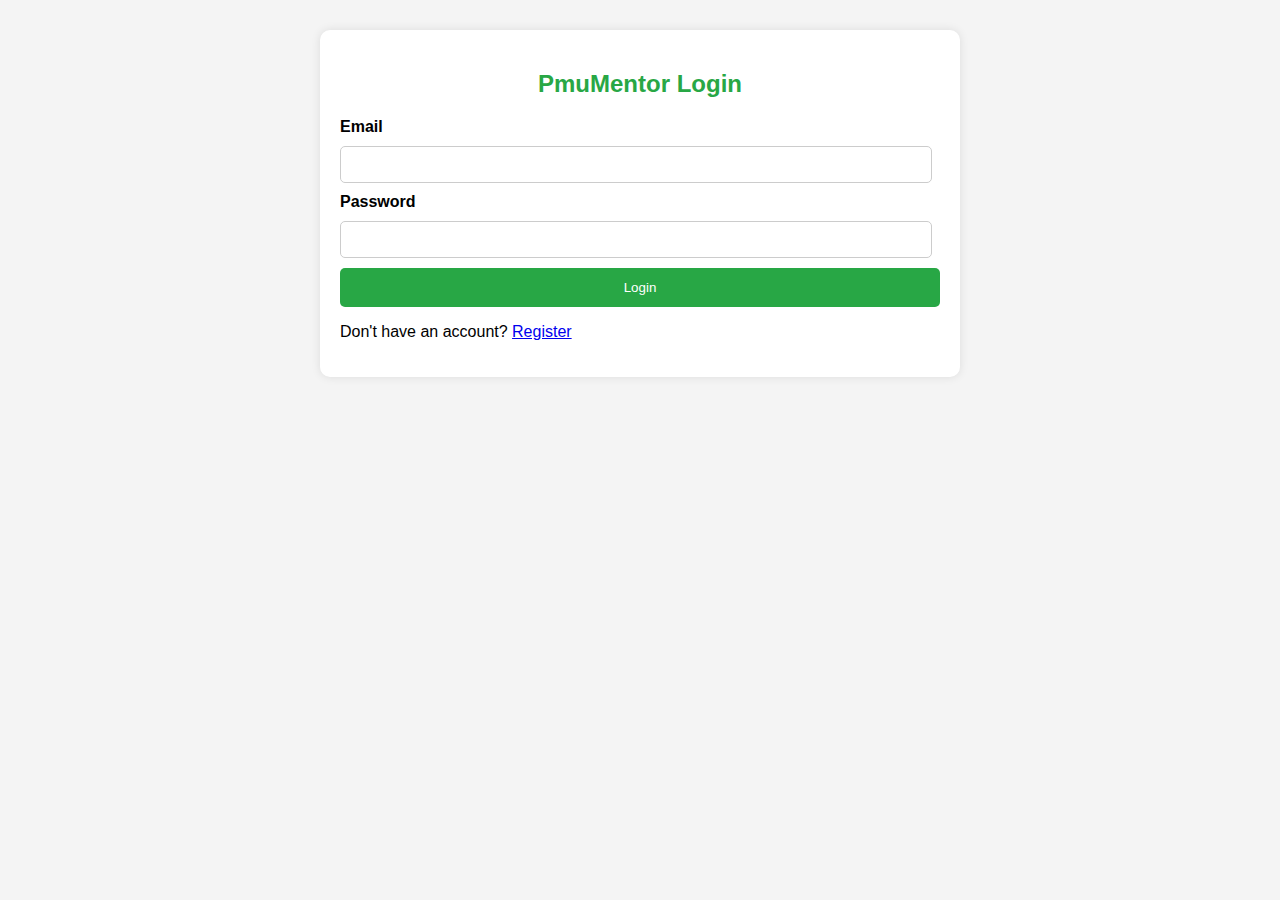
<file: index.html>
<!DOCTYPE html>
<html lang="en">
<head>
<meta charset="UTF-8">
<meta name="viewport" content="width=device-width, initial-scale=1.0">
<title>PmuMentor - Login</title>
<link rel="stylesheet" href="css/style.css">
</head>
<body>
<div class="container">
    <h2>PmuMentor Login</h2>
    <form id="loginForm">
        <label>Email</label>
        <input type="email" id="loginEmail" required>
        
        <label>Password</label>
        <input type="password" id="loginPassword" required>
        
        <button type="submit">Login</button>
    </form>
    <p>Don't have an account? <a href="register.html">Register</a></p>
</div>

<script src="js/app.js"></script>
</body>
</html>
</file>
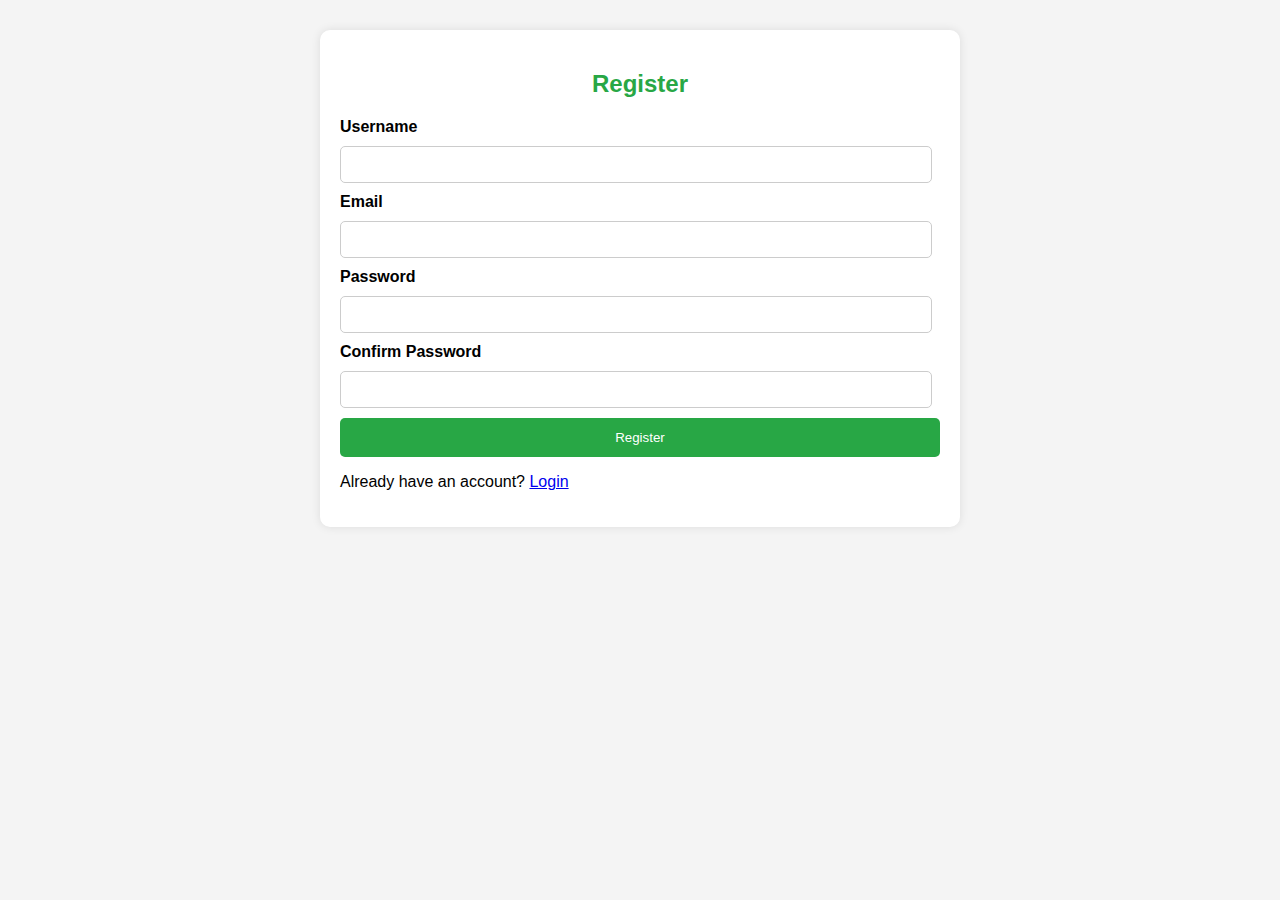
<file: register.html>
<!DOCTYPE html>
<html lang="en">
<head>
<meta charset="UTF-8">
<meta name="viewport" content="width=device-width, initial-scale=1.0">
<title>PmuMentor - Register</title>
<link rel="stylesheet" href="css/style.css">
</head>
<body>
<div class="container">
    <h2>Register</h2>
    <form id="registerForm">
        <label>Username</label>
        <input type="text" id="regUsername" required>

        <label>Email</label>
        <input type="email" id="regEmail" required>

        <label>Password</label>
        <input type="password" id="regPassword" required>

        <label>Confirm Password</label>
        <input type="password" id="regConfirmPassword" required>

        <button type="submit">Register</button>
    </form>
    <p>Already have an account? <a href="index.html">Login</a></p>
</div>

<script src="js/app.js"></script>
</body>
</html>
</file>
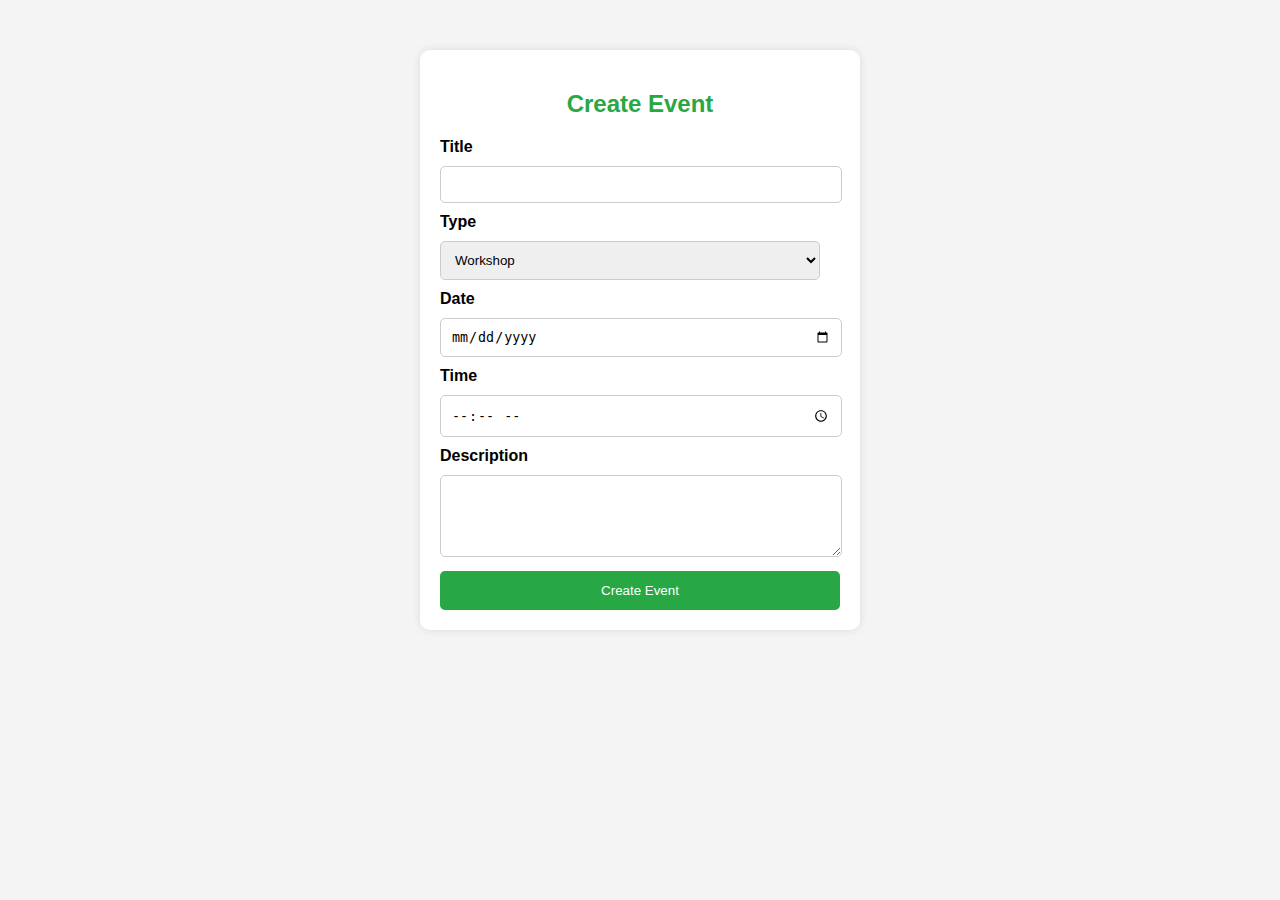
<file: create-event-page/create-event.html>
<!DOCTYPE html>
<html lang="en">
<head>
<meta charset="UTF-8">
<meta name="viewport" content="width=device-width, initial-scale=1.0">
<title>Create Event</title>
<link rel="stylesheet" href="create-event.css">
</head>
<body>
<div class="container">
    <h2>Create Event</h2>
    <form id="eventForm">
        <label>Title</label><br>
        <input type="text" id="title" required><br>

        <label>Type</label><br>
        <select id="type" required>
            <option value="Workshop">Workshop</option>
            <option value="Webinar">Webinar</option>
            <option value="Seminar">Seminar</option>
        </select><br>

        <label>Date</label><br>
        <input type="date" id="date" required><br>

        <label>Time</label><br>
        <input type="time" id="time" required><br>

        <label>Description</label><br>
        <textarea id="description" rows="4" required></textarea><br>

        <button type="submit">Create Event</button>
    </form>
</div>
<script src="create-event.js"></script>
</body>
</html>
</file>
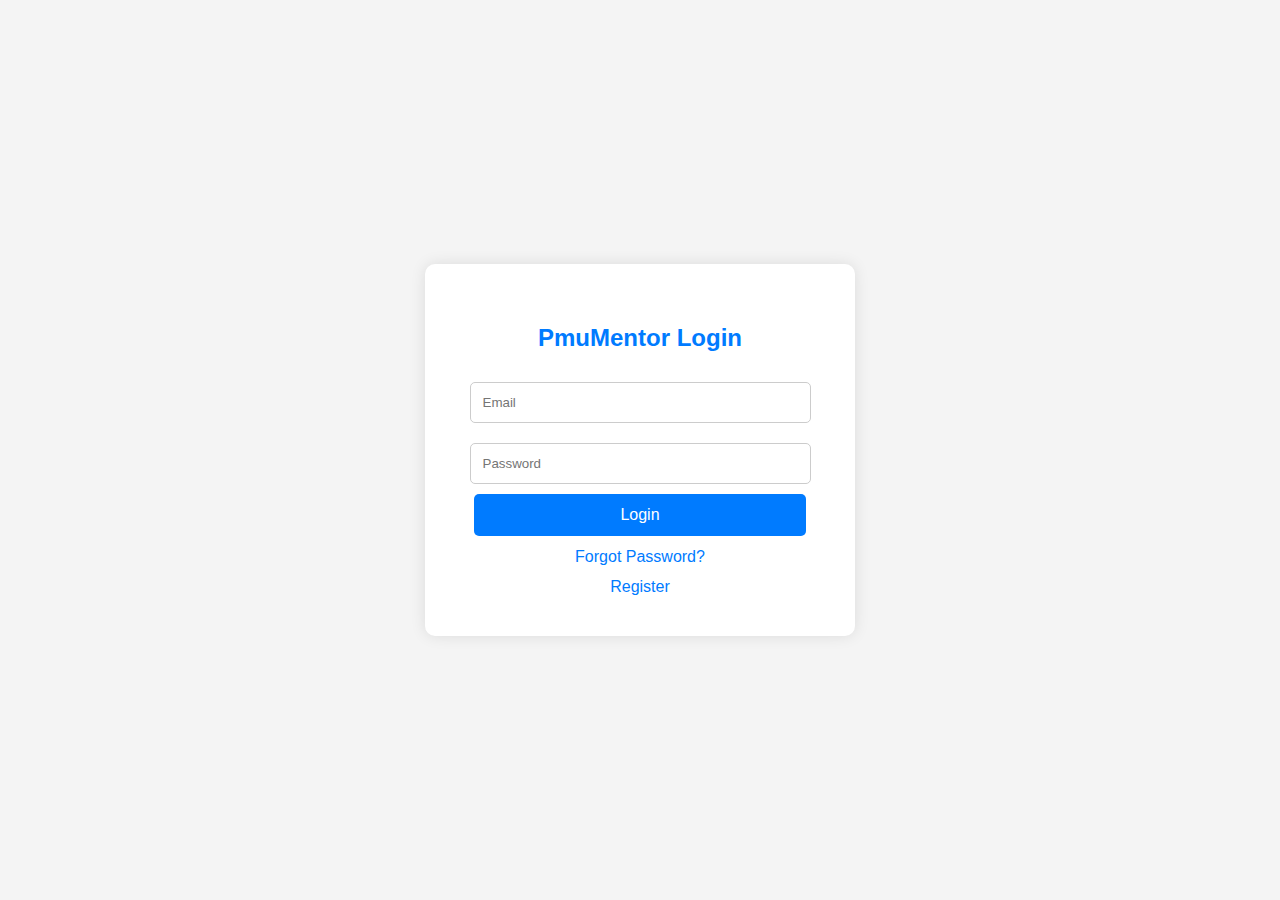
<file: login-page/login.html>
<!DOCTYPE html>
<html lang="en">
<head>
<meta charset="UTF-8">
<meta name="viewport" content="width=device-width, initial-scale=1.0">
<title>PmuMentor - Login</title>
<link rel="stylesheet" href="login.css">
</head>
<body>
<div class="container">
    <h2>PmuMentor Login</h2>
    <form>
        <input type="email" placeholder="Email" required><br>
        <input type="password" placeholder="Password" required><br>
        <button type="submit">Login</button>
    </form>
    <a href="#">Forgot Password?</a>
    <a href="register.html">Register</a>
</div>
</body>
</html>
</file>
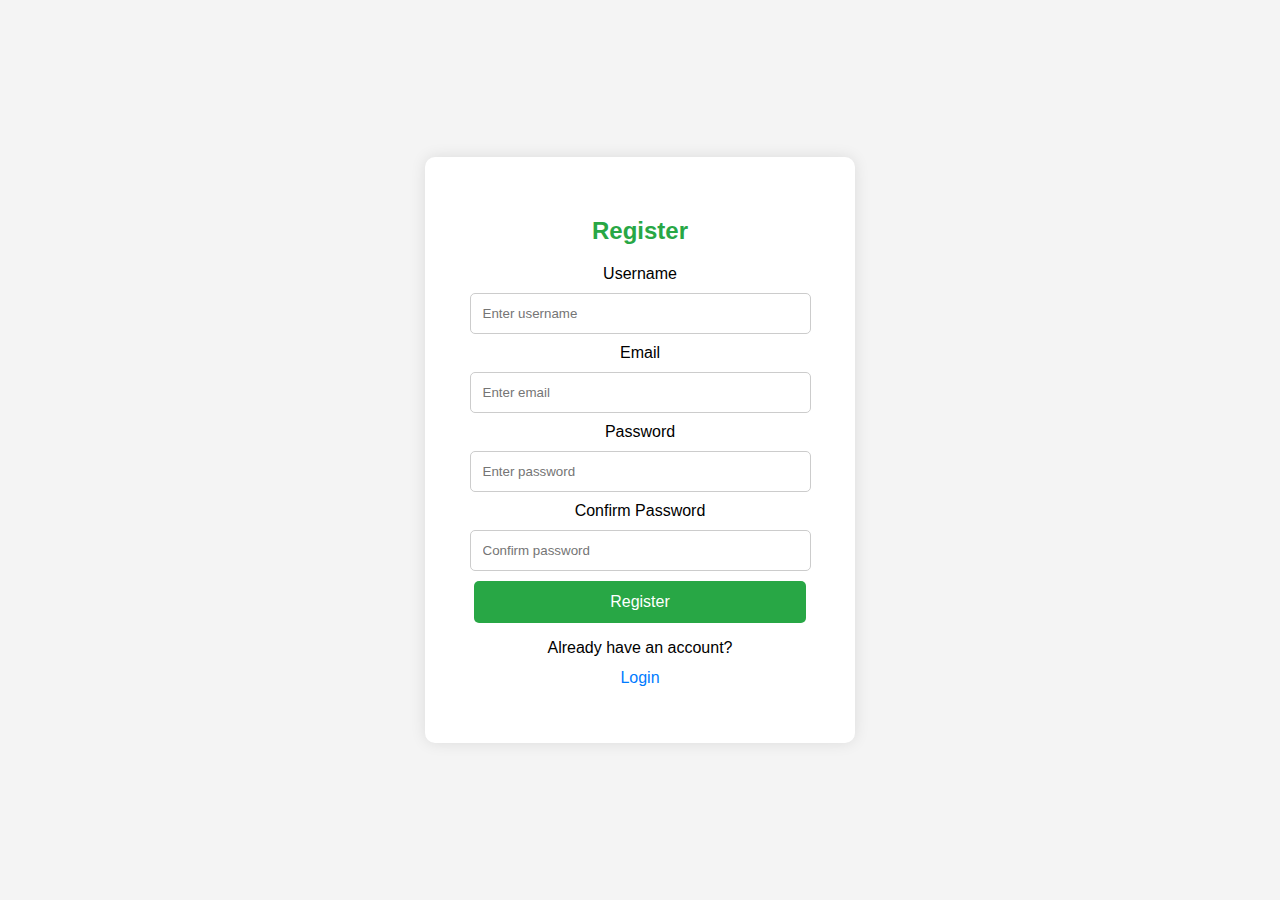
<file: register-page/register.html>
<!DOCTYPE html>
<html lang="en">
<head>
<meta charset="UTF-8">
<meta name="viewport" content="width=device-width, initial-scale=1.0">
<title>PmuMentor - Register</title>
<link rel="stylesheet" href="register.css">
</head>
<body>
<div class="container">
    <h2>Register</h2>
    <form id="registerForm">
        <label>Username</label><br>
        <input type="text" id="username" placeholder="Enter username" required><br>

        <label>Email</label><br>
        <input type="email" id="email" placeholder="Enter email" required><br>

        <label>Password</label><br>
        <input type="password" id="password" placeholder="Enter password" required><br>

        <label>Confirm Password</label><br>
        <input type="password" id="confirmPassword" placeholder="Confirm password" required><br>

        <button type="submit">Register</button>
    </form>
    <p>Already have an account? <a href="../login/login.html">Login</a></p>
</div>
<script src="register.js"></script>
</body>
</html>
</file>
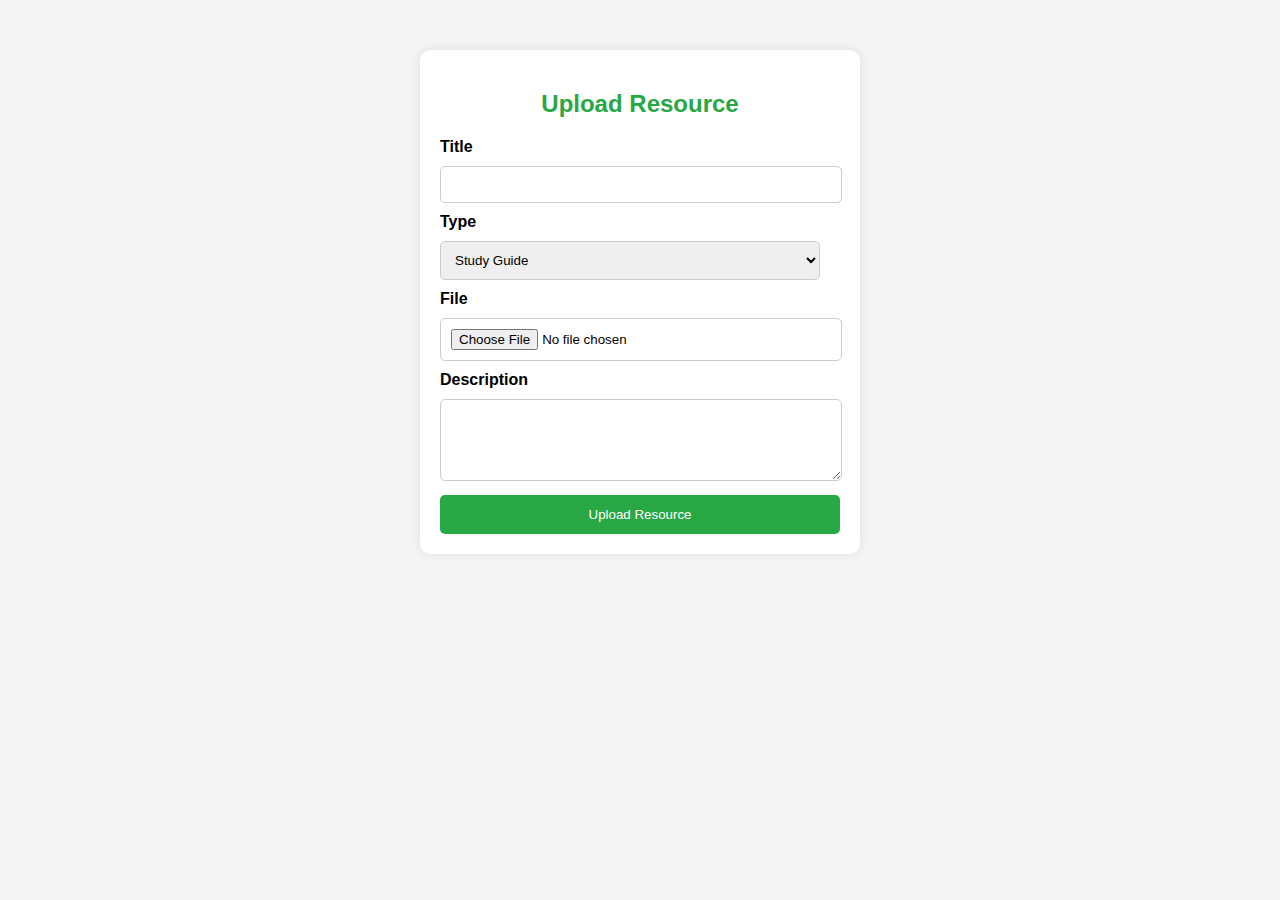
<file: upload-resource-page/upload-resource.html>
<!DOCTYPE html>
<html lang="en">
<head>
<meta charset="UTF-8">
<meta name="viewport" content="width=device-width, initial-scale=1.0">
<title>Upload Resource</title>
<link rel="stylesheet" href="upload-resource.css">
</head>
<body>
<div class="container">
    <h2>Upload Resource</h2>
    <form id="resourceForm">
        <label>Title</label><br>
        <input type="text" id="title" required><br>

        <label>Type</label><br>
        <select id="type" required>
            <option value="Study Guide">Study Guide</option>
            <option value="Article">Article</option>
            <option value="Tutorial">Tutorial</option>
            <option value="Internship Info">Internship Info</option>
        </select><br>

        <label>File</label><br>
        <input type="file" id="file"><br>

        <label>Description</label><br>
        <textarea id="description" rows="4" required></textarea><br>

        <button type="submit">Upload Resource</button>
    </form>
</div>
<script src="upload-resource.js"></script>
</body>
</html>
</file>
<file: css/style.css>
body { font-family: Arial; background-color: #f4f4f4; margin:0; }
.container { max-width: 600px; margin: 30px auto; background: #fff; padding: 20px; border-radius: 10px; box-shadow: 0 0 10px rgba(0,0,0,0.1); }
input, select, textarea { width: 95%; padding: 10px; margin: 10px 0; border-radius:5px; border:1px solid #ccc; }
button { width: 100%; padding: 12px; background:#28a745; color:white; border:none; border-radius:5px; cursor:pointer; }
button:hover { background:#1e7e34; }
h2,h3 { text-align:center; color:#28a745; }
label { font-weight:bold; }
ul { list-style-type:none; padding-left:0; }
ul li { background:#f1f1f1; margin:5px 0; padding:10px; border-radius:5px; }
nav { background: #007BFF; padding: 15px 20px; display:flex; justify-content: space-between; color:white; }
nav a { color:white; text-decoration:none; margin-left:15px; font-weight:bold; }
nav a:hover { text-decoration: underline; }

/* Modal */
.modal { display:none; position:fixed; top:0; left:0; width:100%; height:100%; background:rgba(0,0,0,0.5); }
.modal-content { background:#fff; padding:20px; margin:50px auto; width:90%; max-width:400px; border-radius:10px; }
</file>
<file: create-event-page/create-event.css>
body { font-family: Arial; background: #f4f4f4; }
.container { max-width: 400px; margin: 50px auto; padding: 20px; background: #fff; border-radius: 10px; box-shadow:0 0 10px rgba(0,0,0,0.1); }
input, select, textarea { width: 95%; padding: 10px; margin: 10px 0; border-radius:5px; border:1px solid #ccc; }
button { width: 100%; padding: 12px; background:#28a745; color:white; border:none; border-radius:5px; cursor:pointer; }
button:hover { background:#1e7e34; }
h2 { text-align:center; color:#28a745; }
label { font-weight:bold; }
</file>
<file: login-page/login.css>
body {
    font-family: Arial, sans-serif;
    background-color: #f4f4f4;
    display: flex;
    justify-content: center;
    align-items: center;
    height: 100vh;
    margin: 0;
}
.container {
    background-color: #fff;
    padding: 40px;
    border-radius: 10px;
    box-shadow: 0 0 15px rgba(0,0,0,0.1);
    width: 350px;
    text-align: center;
}
h2 { 
    margin-bottom: 20px; 
    color: #007BFF; 
}
input {
    width: 90%;
    padding: 12px;
    margin: 10px 0;
    border-radius: 5px;
    border: 1px solid #ccc;
}
button {
    width: 95%;
    padding: 12px;
    background-color: #007BFF;
    color: white;
    border: none;
    border-radius: 5px;
    cursor: pointer;
    font-size: 16px;
}
button:hover { 
    background-color: #0056b3; 
}
a {
    display: block;
    margin-top: 12px;
    color: #007BFF;
    text-decoration: none;
}
a:hover { 
    text-decoration: underline; 
}
</file>
<file: register-page/register.css>
body {
    font-family: Arial, sans-serif;
    background-color: #f4f4f4;
    display: flex;
    justify-content: center;
    align-items: center;
    height: 100vh;
    margin: 0;
}
.container {
    background-color: #fff;
    padding: 40px;
    border-radius: 10px;
    box-shadow: 0 0 15px rgba(0,0,0,0.1);
    width: 350px;
    text-align: center;
}
h2 { 
    margin-bottom: 20px; 
    color: #28a745; 
}
input {
    width: 90%;
    padding: 12px;
    margin: 10px 0;
    border-radius: 5px;
    border: 1px solid #ccc;
}
button {
    width: 95%;
    padding: 12px;
    background-color: #28a745;
    color: white;
    border: none;
    border-radius: 5px;
    cursor: pointer;
    font-size: 16px;
}
button:hover { 
    background-color: #1e7e34; 
}
a {
    display: block;
    margin-top: 12px;
    color: #007BFF;
    text-decoration: none;
}
a:hover { 
    text-decoration: underline; 
}
</file>
<file: upload-resource-page/upload-resource.css>
body { font-family: Arial; background: #f4f4f4; }
.container { max-width:400px; margin:50px auto; padding:20px; background:#fff; border-radius:10px; box-shadow:0 0 10px rgba(0,0,0,0.1); }
input, select, textarea { width:95%; padding:10px; margin:10px 0; border-radius:5px; border:1px solid #ccc; }
button { width:100%; padding:12px; background:#28a745; color:white; border:none; border-radius:5px; cursor:pointer; }
button:hover { background:#1e7e34; }
h2 { text-align:center; color:#28a745; }
label { font-weight:bold; }
</file>
